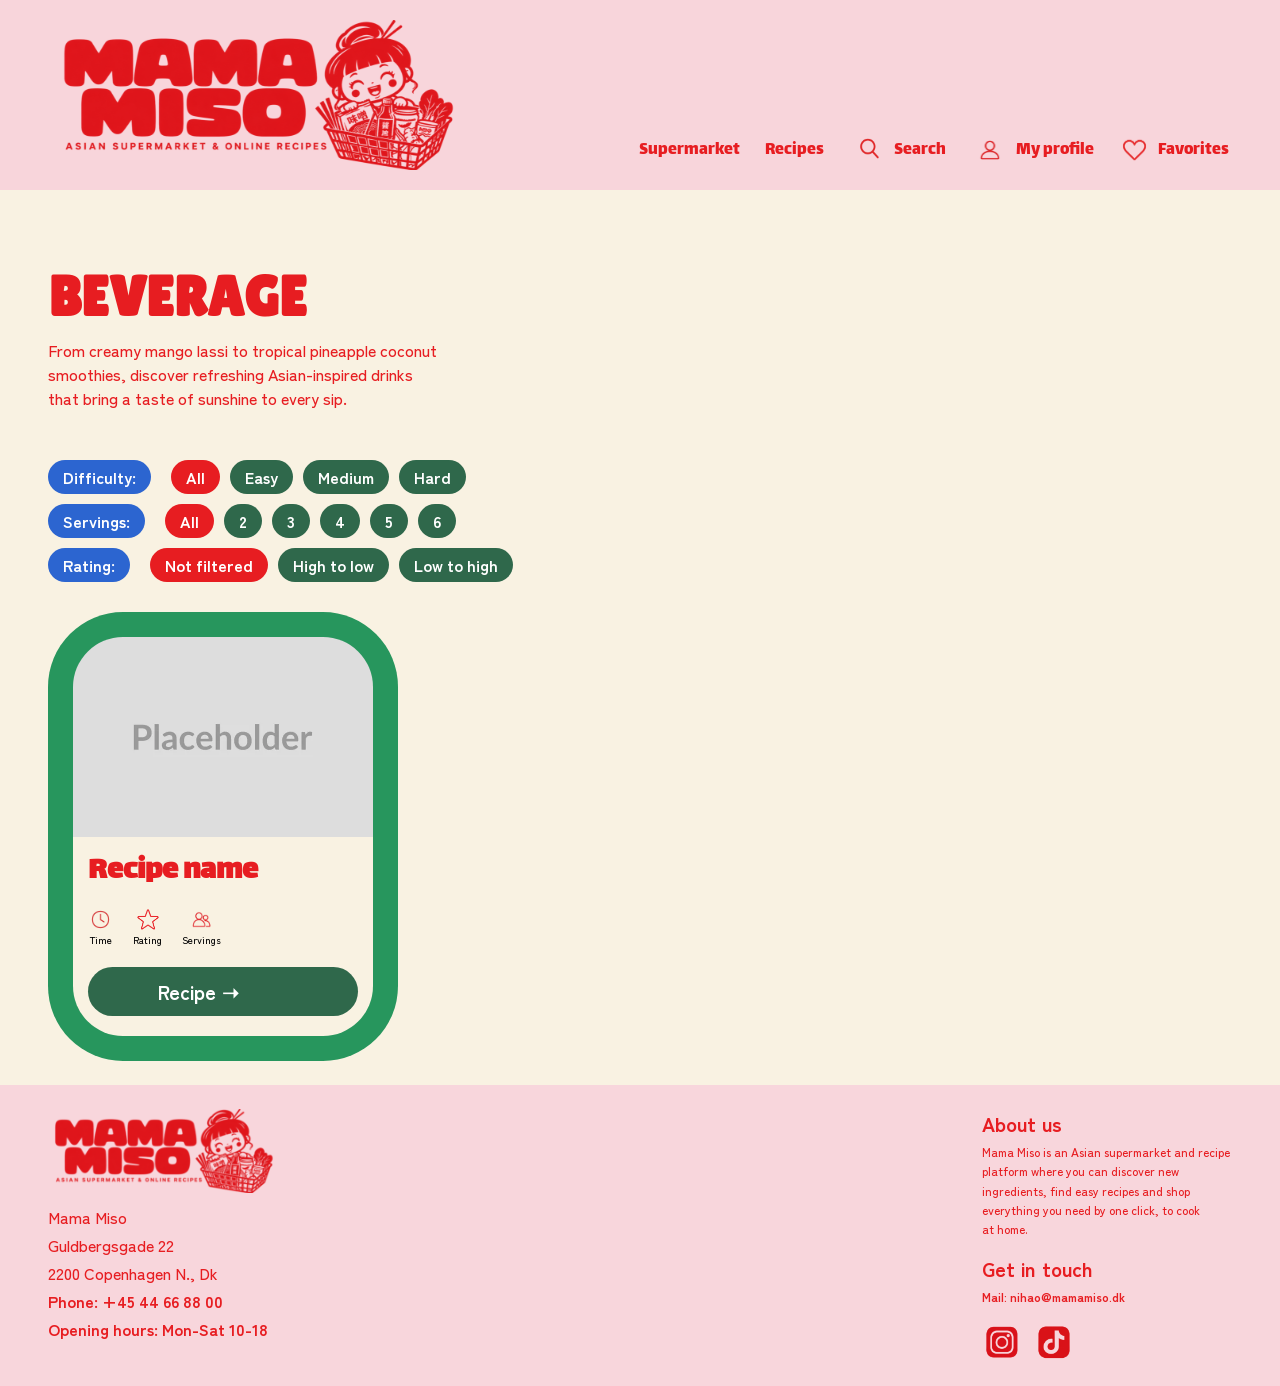
<file: beverage.html>
<!doctype html>
<html lang="en">
  <head>
    <meta charset="UTF-8" />
    <meta name="viewport" content="width=device-width, initial-scale=1.0" />

    <meta name="robots" content="noindex" />

    <link rel="stylesheet" href="css/style.css" />
    <link rel="stylesheet" href="css/layout.css" />
    <link rel="stylesheet" href="css/listview.css" />

    <script src="js/listview.js" defer></script>
    <script src="js/burgermenu.js" defer></script>

    <!-- FONTS -->
    <link rel="preconnect" href="https://fonts.googleapis.com" />
    <link rel="preconnect" href="https://fonts.gstatic.com" crossorigin />
    <link
      href="https://fonts.googleapis.com/css2?family=Lalezar&family=Lilita+One&family=Zen+Kaku+Gothic+New:wght@300;400;500;700;900&display=swap"
      rel="stylesheet"
    />

    <title>Beverage</title>
  </head>

  <body>
    <header class="site_header">
      <div class="logo">
        <a href="index.html">
          <img src="imgs/mamamiso-logo-1.svg" alt="mamamisologo" />
        </a>
      </div>
      <nav class="main_nav">
        <div class="menu">
          <div class="link-img-container supermarketikon">
            <img src="imgs/supermarketikon.svg" alt="kundkorgikon" />
            <a href="supermarket.html">Supermarket</a>
          </div>
          <div class="link-img-container recipesikon">
            <img src="imgs/recipesikon.svg" alt="recipesikon" />
            <a href="categorylist.html">Recipes</a>
          </div>

          <div class="link-img-container searchikon">
            <img src="imgs/searchikon.svg" alt="" />
            <a href="index.html" aria-label="Search">Search</a>
          </div>

          <div class="link-img-container brugereikon">
            <img src="imgs/minprofilikon.svg" alt="" />
            <a href="index.html" aria-label="My profile">My profile</a>
          </div>

          <div class="link-img-container favoritesikon">
            <img src="imgs/myfavoritesikon.svg" alt="" />
            <a href="index.html" aria-label="Favorites">Favorites</a>
          </div>
        </div>
      </nav>

      <button class="burger" aria-label="Open menu" aria-expanded="false">
        <span class="line"></span>
        <span class="line"></span>
        <span class="line"></span>
      </button>
    </header>

    <main class="main_content">
      <div class="list_intro">
        <h1>BEVERAGE</h1>
        <p>
          From creamy mango lassi to tropical pineapple coconut smoothies,
          discover refreshing Asian-inspired drinks that bring a taste of
          sunshine to every sip.
        </p>
      </div>

      <div class="filter_container">
        <div class="filter_difficulty">
          <div class="btn">Difficulty:</div>
          <button class="btn selected" data-difficulty="All">All</button>
          <button class="btn" data-difficulty="Easy">Easy</button>
          <button class="btn" data-difficulty="Medium">Medium</button>
          <button class="btn" data-difficulty="Hard">Hard</button>
        </div>
        <div class="filter_servings">
          <div class="btn">Servings:</div>
          <button class="btn selected" data-servings="All">All</button>
          <button class="btn" data-servings="2">2</button>
          <button class="btn" data-servings="3">3</button>
          <button class="btn" data-servings="4">4</button>
          <button class="btn" data-servings="5">5</button>
          <button class="btn" data-servings="6">6</button>
        </div>
        <div class="filter_rating">
          <div class="btn">Rating:</div>
          <button class="btn selected">Not filtered</button>
          <button class="btn htol">High to low</button>
          <button class="btn ltoh">Low to high</button>
        </div>
      </div>

      <div
        class="recipe_list_container beverage_list_container"
        data-meal-type="beverage"
      >
        <article class="list_card">
          <div class="card_img">
            <img src="/imgs/placeholder.webp" alt="placeholder" />
          </div>
          <div class="card_info">
            <h2 class="recipe_name">Recipe name</h2>
            <div class="recipe_details">
              <div class="info">
                <img src="/imgs/time.svg" alt="recipe duration" />
                <p>Time</p>
              </div>
              <div class="info">
                <img src="/imgs/rating.svg" alt="recipe rating" />
                <p>Rating</p>
              </div>
              <div class="info">
                <img src="/imgs/servings.svg" alt="number of servings" />
                <p>Servings</p>
              </div>
            </div>
            <div>
              <a class="btn" href="detailview.html">Recipe ➝</a>
            </div>
          </div>
        </article>
      </div>
    </main>

    <footer class="footer_content">
      <div class="footer_left_side">
        <div>
          <img src="imgs/mamamiso-logo-1.svg" alt="mamamisologo" />
        </div>

        <div class="footer_contact">
          <p>Mama Miso</p>
          <p>Guldbergsgade 22</p>
          <p>2200 Copenhagen N., Dk</p>
          <p><strong>Phone: +45 44 66 88 00</strong></p>
          <p><strong>Opening hours: Mon-Sat 10-18</strong></p>
        </div>
      </div>

      <div class="footer_right_side">
        <div class="about_us">
          <h3>About us</h3>
          <p>
            Mama Miso is an Asian supermarket and recipe platform where you can
            discover new ingredients, find easy recipes and shop everything you
            need by one click, to cook at home.
          </p>
        </div>

        <div class="get_in_touch">
          <h3>Get in touch</h3>
          <p><strong>Mail: nihao@mamamiso.dk</strong></p>
          <a href="insta_ikon">
            <img src="imgs/instaikon.webp" alt="insta_ikon"
          /></a>
          <a href="tiktok_ikon">
            <img src="imgs/tiktokikon.webp" alt="tiktok_ikon"
          /></a>
        </div>
      </div>
    </footer>
  </body>
</html>
</file>
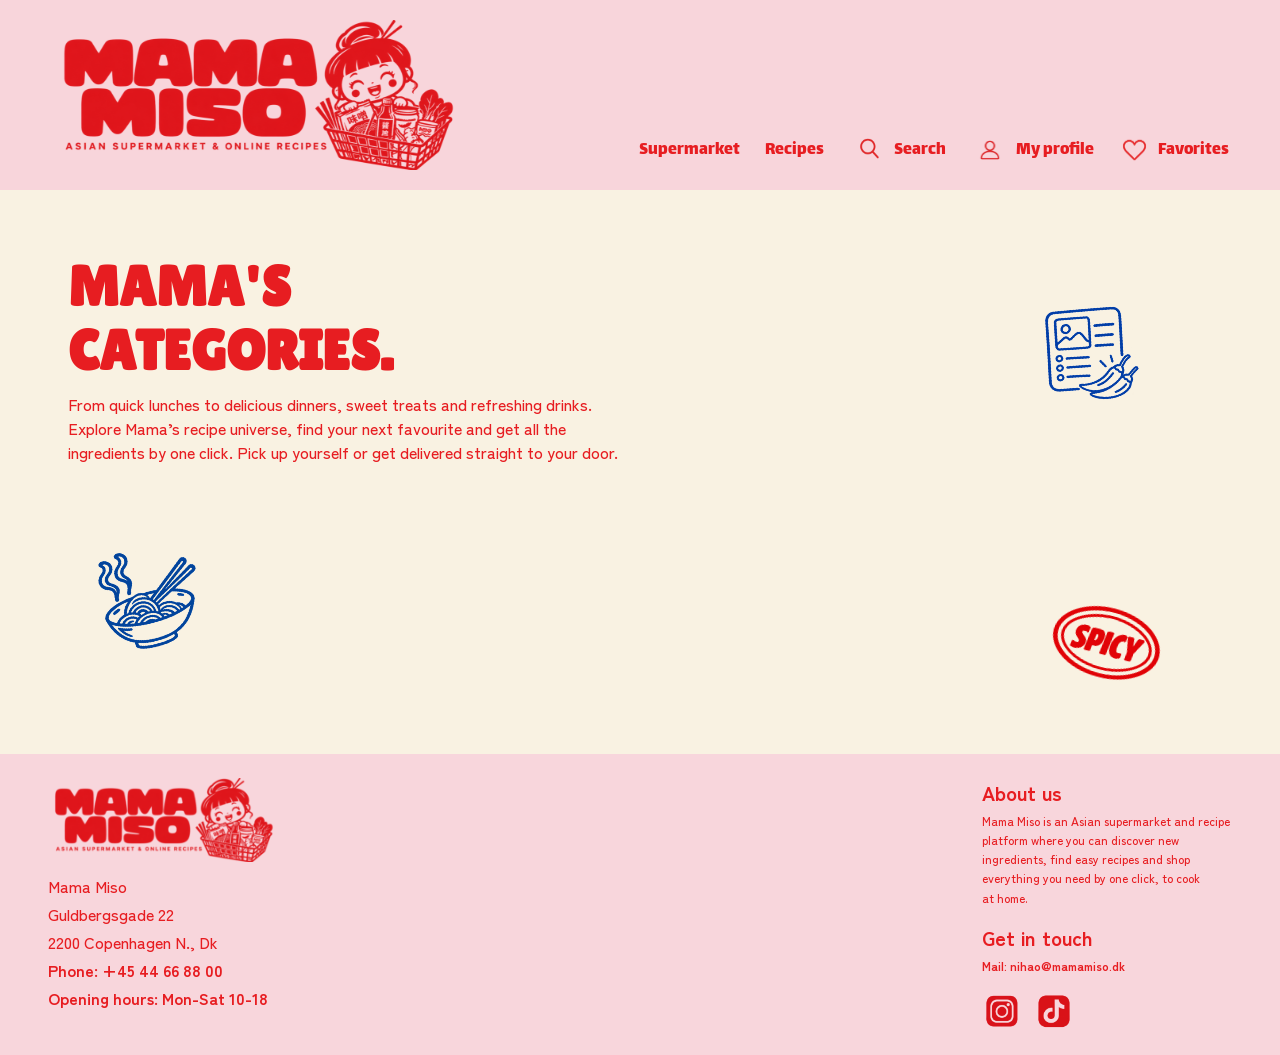
<file: categorylist.html>
<!doctype html>

<html lang="en">
  <head>
    <meta charset="UTF-8" />
    <meta name="viewport" content="width=device-width, initial-scale=1.0" />

    <meta name="robots" content="noindex" />

    <link rel="stylesheet" href="css/style.css" />
    <link rel="stylesheet" href="css/layout.css" />
    <link rel="stylesheet" href="css/categorylist.css" />

    <script src="js/categorylist.js" defer></script>

    <!-- FONTS -->
    <link rel="preconnect" href="https://fonts.googleapis.com" />
    <link rel="preconnect" href="https://fonts.gstatic.com" crossorigin />
    <link
      href="https://fonts.googleapis.com/css2?family=Lalezar&family=Lilita+One&family=Zen+Kaku+Gothic+New:wght@300;400;500;700;900&display=swap"
      rel="stylesheet"
    />

    <title>Categories</title>
  </head>

  <body>
    <header class="site_header">
      <div class="logo">
        <a href="index.html">
          <img src="imgs/mamamiso-logo-1.svg" alt="mamamisologo" />
        </a>
      </div>
      <nav class="main_nav">
        <div class="menu">
          <div class="link-img-container supermarketikon">
            <img src="imgs/supermarketikon.svg" alt="kundkorgikon" />
            <a href="supermarket.html">Supermarket</a>
          </div>
          <div class="link-img-container recipesikon">
            <img src="imgs/recipesikon.svg" alt="recipesikon" />
            <a href="categorylist.html">Recipes</a>
          </div>

          <div class="link-img-container searchikon">
            <img src="imgs/searchikon.svg" alt="" />
            <a href="index.html" aria-label="Search">Search</a>
          </div>

          <div class="link-img-container brugereikon">
            <img src="imgs/minprofilikon.svg" alt="" />
            <a href="index.html" aria-label="My profile">My profile</a>
          </div>

          <div class="link-img-container favoritesikon">
            <img src="imgs/myfavoritesikon.svg" alt="" />
            <a href="index.html" aria-label="Favorites">Favorites</a>
          </div>
        </div>
      </nav>

      <button class="burger" aria-label="Open menu" aria-expanded="false">
        <span class="line"></span>
        <span class="line"></span>
        <span class="line"></span>
      </button>
    </header>

    <main class="intro_categorylist">
      <div class="intro_cat">
        <div class="intro_cat_text">
          <h1>MAMA'S CATEGORIES.</h1>

          <p>
            From quick lunches to delicious dinners, sweet treats and refreshing
            drinks. Explore Mama’s recipe universe, find your next favourite and
            get all the ingredients by one click. Pick up yourself or get
            delivered straight to your door.
          </p>
        </div>

        <img class="ikon_recipe" src="imgs/ikon_recipe.png" alt="" />
      </div>

      <section class="grid_categories">
        <!-- <div class="lunch_cat">
        <a href="lunch.html" class="lunch_card_link">
          <img src="imgs/caterories_menu_img.webp" alt="img af asiatisk mad" />
          <span class="lunch_card_cta">LUNCH</span>
        </a>
      </div>

      <div class="dinner_cat">
        <a href="dinner.html" class="dinner_card_link">
          <img src="imgs/caterories_menu_img.webp" alt="img af asiatisk mad" />
          <span class="dinner_card_cta">DINNER</span>
        </a>
      </div>


      <div class="dessert_cat">
        <a href="dessert.html" class="dessert_card_link">
          <img src="imgs/caterories_menu_img.webp" alt="img af asiatisk mad" />
          <span class="dessert_card_cta">DESSERT</span>
        </a>
      </div>


      <div class="beverage_cat">
        <a href="beverage.html" class="beverage_card_link">
          <img src="imgs/caterories_menu_img.webp" alt="img af asiatisk mad" />
          <span class="beverage_card_cta">BEVERAGE</span>
        </a>
      </div> -->
      </section>

      <img
        class="grafisk_ikon_cat_1"
        src="imgs/ikon_nudel_bowl.png"
        alt="grafisk element af en nudel bowl"
      />

      <img
        class="grafisk_ikon_cat_2"
        src="imgs/ikon_spicy.png"
        alt="grafisk element af et spicy sign"
      />
    </main>

    <footer class="footer_content">
      <div class="footer_left_side">
        <div>
          <img src="imgs/mamamiso-logo-1.svg" alt="mamamisologo" />
        </div>

        <div class="footer_contact">
          <p>Mama Miso</p>
          <p>Guldbergsgade 22</p>
          <p>2200 Copenhagen N., Dk</p>
          <p><strong>Phone: +45 44 66 88 00</strong></p>
          <p><strong>Opening hours: Mon-Sat 10-18</strong></p>
        </div>
      </div>

      <div class="footer_right_side">
        <div class="about_us">
          <h3>About us</h3>
          <p>
            Mama Miso is an Asian supermarket and recipe platform where you can
            discover new ingredients, find easy recipes and shop everything you
            need by one click, to cook at home.
          </p>
        </div>

        <div class="get_in_touch">
          <h3>Get in touch</h3>
          <p><strong>Mail: nihao@mamamiso.dk</strong></p>
          <a href="insta_ikon">
            <img src="imgs/instaikon.webp" alt="insta_ikon"
          /></a>
          <a href="tiktok_ikon">
            <img src="imgs/tiktokikon.webp" alt="tiktok_ikon"
          /></a>
        </div>
      </div>
    </footer>
  </body>
</html>
</file>
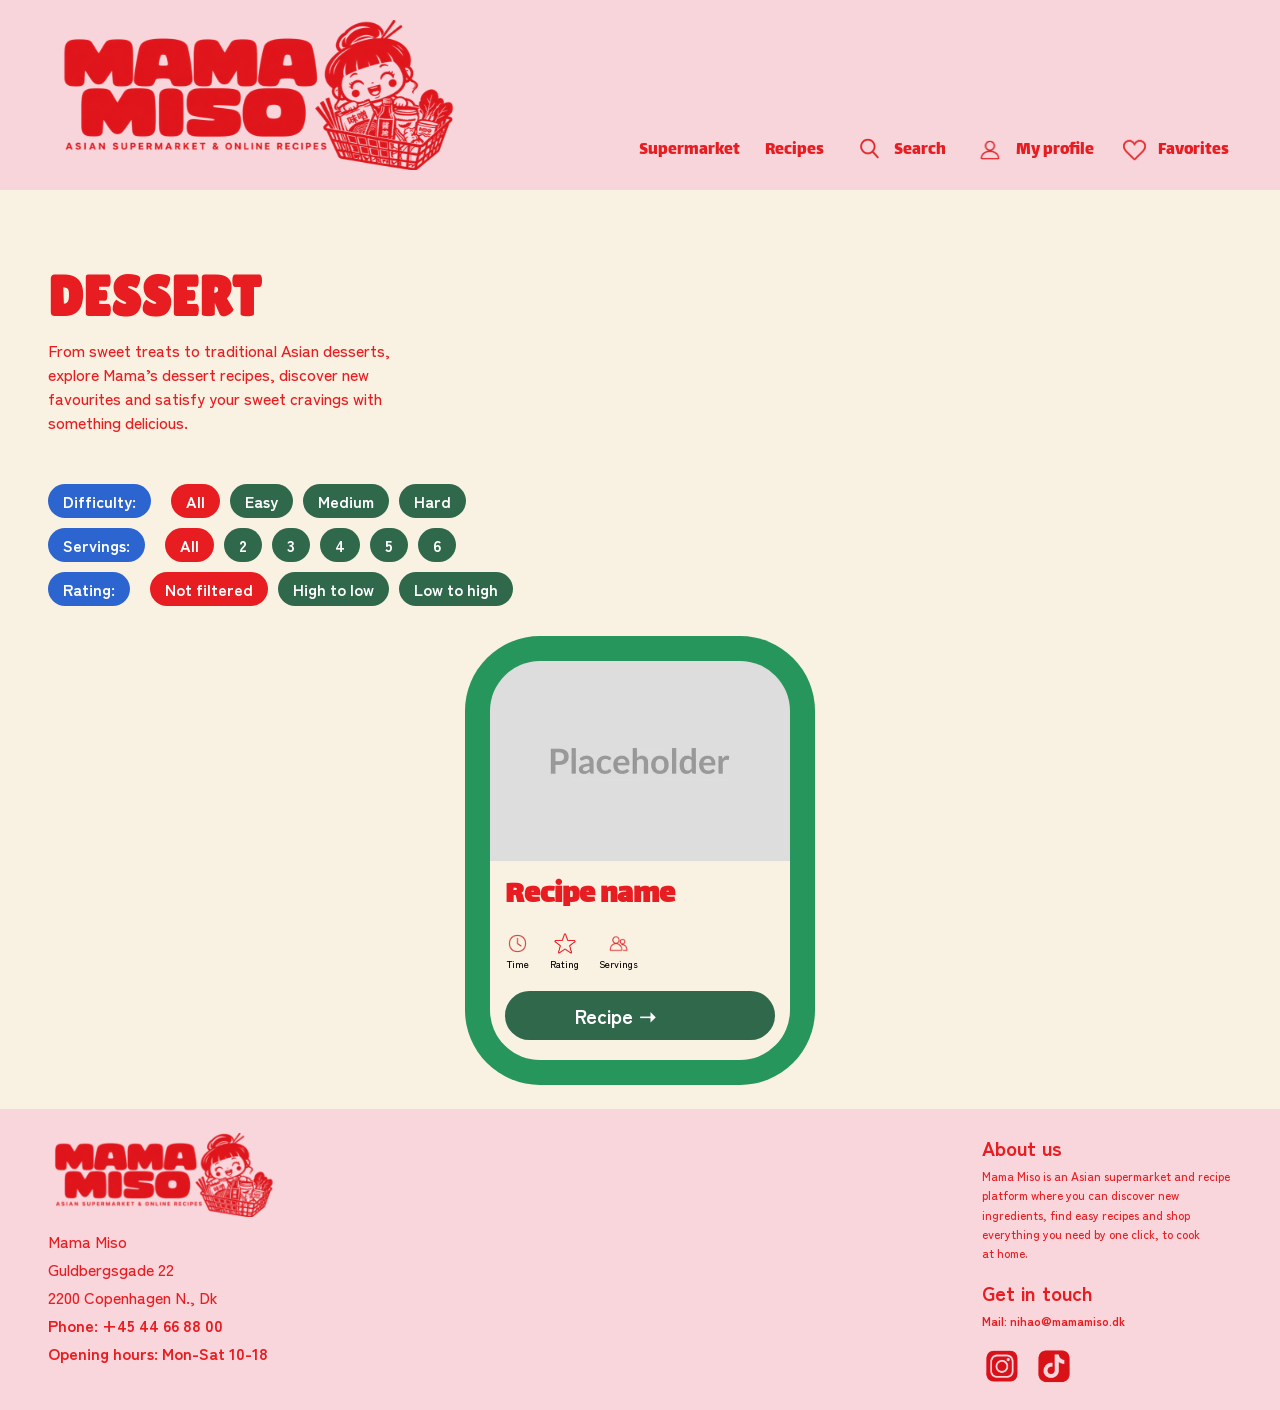
<file: dessert.html>
<!doctype html>
<html lang="en">
  <head>
    <meta charset="UTF-8" />
    <meta name="viewport" content="width=device-width, initial-scale=1.0" />

    <meta name="robots" content="noindex" />

    <link rel="stylesheet" href="css/style.css" />
    <link rel="stylesheet" href="css/layout.css" />
    <link rel="stylesheet" href="css/listview.css" />

    <script src="js/listview.js" defer></script>
    <script src="js/burgermenu.js" defer></script>

    <!-- FONTS -->
    <link rel="preconnect" href="https://fonts.googleapis.com" />
    <link rel="preconnect" href="https://fonts.gstatic.com" crossorigin />
    <link
      href="https://fonts.googleapis.com/css2?family=Lalezar&family=Lilita+One&family=Zen+Kaku+Gothic+New:wght@300;400;500;700;900&display=swap"
      rel="stylesheet"
    />

    <title>Dessert</title>
  </head>

  <body>
    <header class="site_header">
      <div class="logo">
        <a href="index.html">
          <img src="imgs/mamamiso-logo-1.svg" alt="mamamisologo" />
        </a>
      </div>
      <nav class="main_nav">
        <div class="menu">
          <div class="link-img-container supermarketikon">
            <img src="imgs/supermarketikon.svg" alt="kundkorgikon" />
            <a href="supermarket.html">Supermarket</a>
          </div>
          <div class="link-img-container recipesikon">
            <img src="imgs/recipesikon.svg" alt="recipesikon" />
            <a href="categorylist.html">Recipes</a>
          </div>

          <div class="link-img-container searchikon">
            <img src="imgs/searchikon.svg" alt="" />
            <a href="index.html" aria-label="Search">Search</a>
          </div>

          <div class="link-img-container brugereikon">
            <img src="imgs/minprofilikon.svg" alt="" />
            <a href="index.html" aria-label="My profile">My profile</a>
          </div>

          <div class="link-img-container favoritesikon">
            <img src="imgs/myfavoritesikon.svg" alt="" />
            <a href="index.html" aria-label="Favorites">Favorites</a>
          </div>
        </div>
      </nav>

      <button class="burger" aria-label="Open menu" aria-expanded="false">
        <span class="line"></span>
        <span class="line"></span>
        <span class="line"></span>
      </button>
    </header>

    <main class="main_content">
      <div class="list_intro">
        <h1>DESSERT</h1>
        <p>
          From sweet treats to traditional Asian desserts, explore Mama’s
          dessert recipes, discover new favourites and satisfy your sweet
          cravings with something delicious.
        </p>
      </div>

      <div class="filter_container">
        <div class="filter_difficulty">
          <div class="btn">Difficulty:</div>
          <button class="btn selected" data-difficulty="All">All</button>
          <button class="btn" data-difficulty="Easy">Easy</button>
          <button class="btn" data-difficulty="Medium">Medium</button>
          <button class="btn" data-difficulty="Hard">Hard</button>
        </div>
        <div class="filter_servings">
          <div class="btn">Servings:</div>
          <button class="btn selected" data-servings="All">All</button>
          <button class="btn" data-servings="2">2</button>
          <button class="btn" data-servings="3">3</button>
          <button class="btn" data-servings="4">4</button>
          <button class="btn" data-servings="5">5</button>
          <button class="btn" data-servings="6">6</button>
        </div>
        <div class="filter_rating">
          <div class="btn">Rating:</div>
          <button class="btn selected">Not filtered</button>
          <button class="btn htol">High to low</button>
          <button class="btn ltoh">Low to high</button>
        </div>
      </div>

      <div
        class="recipe_list_container dessert_list_container"
        data-meal-type="dessert"
      >
        <article class="list_card">
          <div class="card_img">
            <img src="/imgs/placeholder.webp" alt="placeholder" />
          </div>
          <div class="card_info">
            <h2 class="recipe_name">Recipe name</h2>
            <div class="recipe_details">
              <div class="info">
                <img src="/imgs/time.svg" alt="recipe duration" />
                <p>Time</p>
              </div>
              <div class="info">
                <img src="/imgs/rating.svg" alt="recipe rating" />
                <p>Rating</p>
              </div>
              <div class="info">
                <img src="/imgs/servings.svg" alt="number of servings" />
                <p>Servings</p>
              </div>
            </div>
            <div>
              <a class="btn" href="detailview.html">Recipe ➝</a>
            </div>
          </div>
        </article>
      </div>
    </main>

    <footer class="footer_content">
      <div class="footer_left_side">
        <div>
          <img src="imgs/mamamiso-logo-1.svg" alt="mamamisologo" />
        </div>

        <div class="footer_contact">
          <p>Mama Miso</p>
          <p>Guldbergsgade 22</p>
          <p>2200 Copenhagen N., Dk</p>
          <p><strong>Phone: +45 44 66 88 00</strong></p>
          <p><strong>Opening hours: Mon-Sat 10-18</strong></p>
        </div>
      </div>

      <div class="footer_right_side">
        <div class="about_us">
          <h3>About us</h3>
          <p>
            Mama Miso is an Asian supermarket and recipe platform where you can
            discover new ingredients, find easy recipes and shop everything you
            need by one click, to cook at home.
          </p>
        </div>

        <div class="get_in_touch">
          <h3>Get in touch</h3>
          <p><strong>Mail: nihao@mamamiso.dk</strong></p>
          <a href="insta_ikon">
            <img src="imgs/instaikon.webp" alt="insta_ikon"
          /></a>
          <a href="tiktok_ikon">
            <img src="imgs/tiktokikon.webp" alt="tiktok_ikon"
          /></a>
        </div>
      </div>
    </footer>
  </body>
</html>
</file>
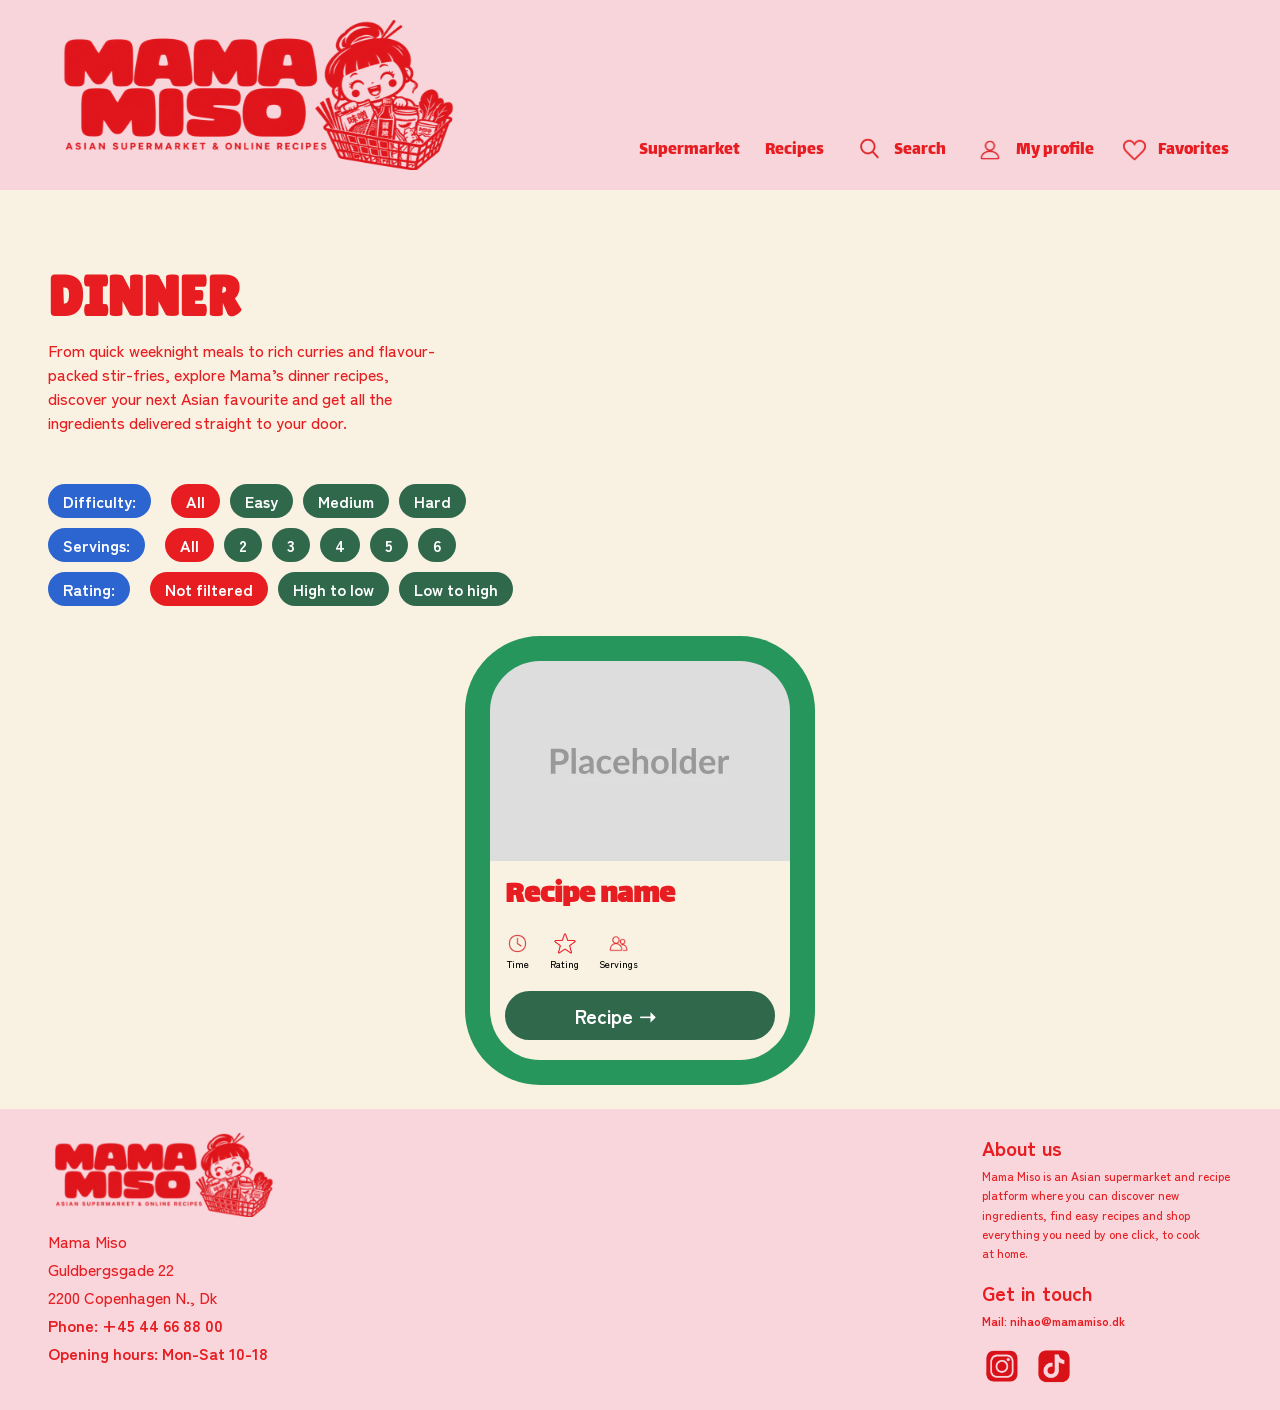
<file: dinner.html>
<!doctype html>
<html lang="en">
  <head>
    <meta charset="UTF-8" />
    <meta name="viewport" content="width=device-width, initial-scale=1.0" />

    <meta name="robots" content="noindex" />

    <link rel="stylesheet" href="css/style.css" />
    <link rel="stylesheet" href="css/layout.css" />
    <link rel="stylesheet" href="css/listview.css" />

    <script src="js/listview.js" defer></script>
    <script src="js/burgermenu.js" defer></script>

    <!-- FONTS -->
    <link rel="preconnect" href="https://fonts.googleapis.com" />
    <link rel="preconnect" href="https://fonts.gstatic.com" crossorigin />
    <link
      href="https://fonts.googleapis.com/css2?family=Lalezar&family=Lilita+One&family=Zen+Kaku+Gothic+New:wght@300;400;500;700;900&display=swap"
      rel="stylesheet"
    />

    <title>Dinner</title>
  </head>

  <body>
    <header class="site_header">
      <div class="logo">
        <a href="index.html">
          <img src="imgs/mamamiso-logo-1.svg" alt="mamamisologo" />
        </a>
      </div>
      <nav class="main_nav">
        <div class="menu">
          <div class="link-img-container supermarketikon">
            <img src="imgs/supermarketikon.svg" alt="kundkorgikon" />
            <a href="supermarket.html">Supermarket</a>
          </div>
          <div class="link-img-container recipesikon">
            <img src="imgs/recipesikon.svg" alt="recipesikon" />
            <a href="categorylist.html">Recipes</a>
          </div>

          <div class="link-img-container searchikon">
            <img src="imgs/searchikon.svg" alt="" />
            <a href="index.html" aria-label="Search">Search</a>
          </div>

          <div class="link-img-container brugereikon">
            <img src="imgs/minprofilikon.svg" alt="" />
            <a href="index.html" aria-label="My profile">My profile</a>
          </div>

          <div class="link-img-container favoritesikon">
            <img src="imgs/myfavoritesikon.svg" alt="" />
            <a href="index.html" aria-label="Favorites">Favorites</a>
          </div>
        </div>
      </nav>

      <button class="burger" aria-label="Open menu" aria-expanded="false">
        <span class="line"></span>
        <span class="line"></span>
        <span class="line"></span>
      </button>
    </header>

    <main class="main_content">
      <div class="list_intro">
        <h1>DINNER</h1>
        <p>
          From quick weeknight meals to rich curries and flavour-packed
          stir-fries, explore Mama’s dinner recipes, discover your next Asian
          favourite and get all the ingredients delivered straight to your door.
        </p>
      </div>

      <div class="filter_container">
        <div class="filter_difficulty">
          <div class="btn">Difficulty:</div>
          <button class="btn selected" data-difficulty="All">All</button>
          <button class="btn" data-difficulty="Easy">Easy</button>
          <button class="btn" data-difficulty="Medium">Medium</button>
          <button class="btn" data-difficulty="Hard">Hard</button>
        </div>
        <div class="filter_servings">
          <div class="btn">Servings:</div>
          <button class="btn selected" data-servings="All">All</button>
          <button class="btn" data-servings="2">2</button>
          <button class="btn" data-servings="3">3</button>
          <button class="btn" data-servings="4">4</button>
          <button class="btn" data-servings="5">5</button>
          <button class="btn" data-servings="6">6</button>
        </div>
        <div class="filter_rating">
          <div class="btn">Rating:</div>
          <button class="btn selected">Not filtered</button>
          <button class="btn htol">High to low</button>
          <button class="btn ltoh">Low to high</button>
        </div>
      </div>

      <div
        class="recipe_list_container dinner_list_container"
        data-meal-type="dinner"
      >
        <article class="list_card">
          <div class="card_img">
            <img src="/imgs/placeholder.webp" alt="placeholder" />
          </div>
          <div class="card_info">
            <h2 class="recipe_name">Recipe name</h2>
            <div class="recipe_details">
              <div class="info">
                <img src="/imgs/time.svg" alt="recipe duration" />
                <p>Time</p>
              </div>
              <div class="info">
                <img src="/imgs/rating.svg" alt="recipe rating" />
                <p>Rating</p>
              </div>
              <div class="info">
                <img src="/imgs/servings.svg" alt="number of servings" />
                <p>Servings</p>
              </div>
            </div>
            <div>
              <a class="btn" href="detailview.html">Recipe ➝</a>
            </div>
          </div>
        </article>
      </div>
    </main>

    <footer class="footer_content">
      <div class="footer_left_side">
        <div>
          <img src="imgs/mamamiso-logo-1.svg" alt="mamamisologo" />
        </div>

        <div class="footer_contact">
          <p>Mama Miso</p>
          <p>Guldbergsgade 22</p>
          <p>2200 Copenhagen N., Dk</p>
          <p><strong>Phone: +45 44 66 88 00</strong></p>
          <p><strong>Opening hours: Mon-Sat 10-18</strong></p>
        </div>
      </div>

      <div class="footer_right_side">
        <div class="about_us">
          <h3>About us</h3>
          <p>
            Mama Miso is an Asian supermarket and recipe platform where you can
            discover new ingredients, find easy recipes and shop everything you
            need by one click, to cook at home.
          </p>
        </div>

        <div class="get_in_touch">
          <h3>Get in touch</h3>
          <p><strong>Mail: nihao@mamamiso.dk</strong></p>
          <a href="insta_ikon">
            <img src="imgs/instaikon.webp" alt="insta_ikon"
          /></a>
          <a href="tiktok_ikon">
            <img src="imgs/tiktokikon.webp" alt="tiktok_ikon"
          /></a>
        </div>
      </div>
    </footer>
  </body>
</html>
</file>
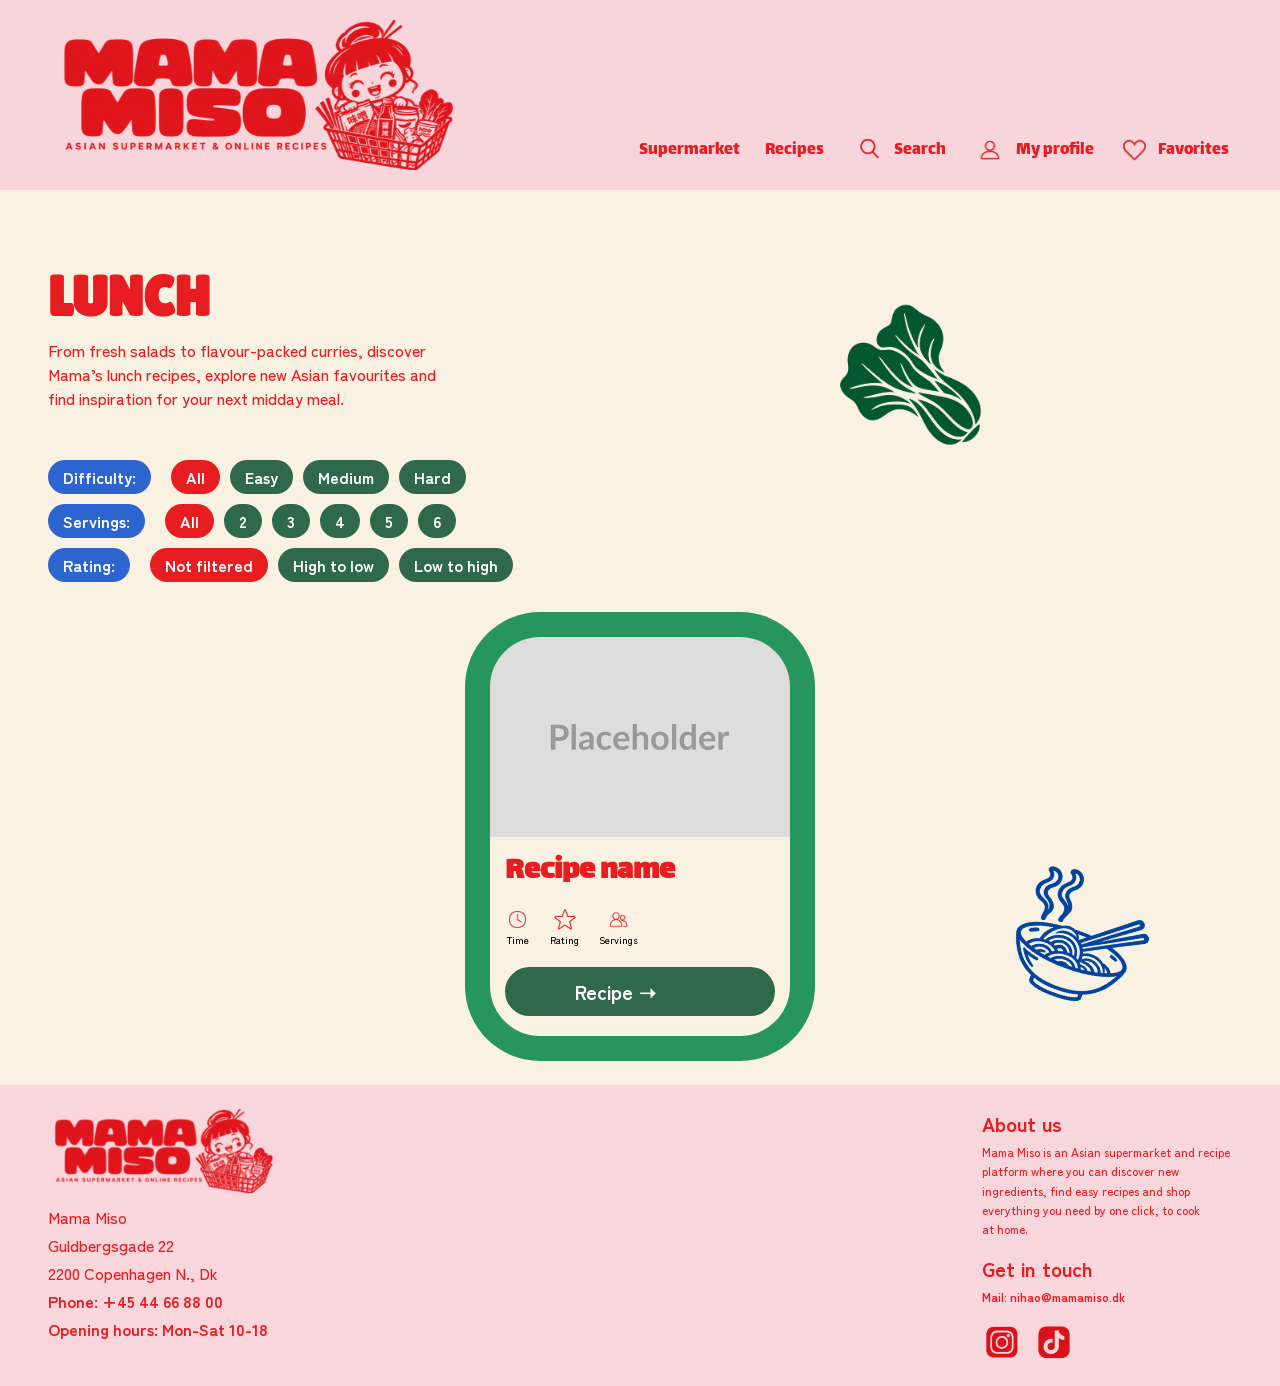
<file: lunch.html>
<!doctype html>
<html lang="en">
  <head>
    <meta charset="UTF-8" />
    <meta name="viewport" content="width=device-width, initial-scale=1.0" />

    <meta name="robots" content="noindex" />

    <link rel="stylesheet" href="css/style.css" />
    <link rel="stylesheet" href="css/layout.css" />
    <link rel="stylesheet" href="css/listview.css" />

    <script src="js/listview.js" defer></script>
    <script src="js/burgermenu.js" defer></script>

    <!-- FONTS -->
    <link rel="preconnect" href="https://fonts.googleapis.com" />
    <link rel="preconnect" href="https://fonts.gstatic.com" crossorigin />
    <link
      href="https://fonts.googleapis.com/css2?family=Lalezar&family=Lilita+One&family=Zen+Kaku+Gothic+New:wght@300;400;500;700;900&display=swap"
      rel="stylesheet"
    />

    <title>Lunch</title>
  </head>

  <body>
    <header class="site_header">
      <div class="logo">
        <a href="index.html">
          <img src="imgs/mamamiso-logo-1.svg" alt="mamamisologo" />
        </a>
      </div>
      <nav class="main_nav">
        <div class="menu">
          <div class="link-img-container supermarketikon">
            <img src="imgs/supermarketikon.svg" alt="kundkorgikon" />
            <a href="supermarket.html">Supermarket</a>
          </div>
          <div class="link-img-container recipesikon">
            <img src="imgs/recipesikon.svg" alt="recipesikon" />
            <a href="categorylist.html">Recipes</a>
          </div>

          <div class="link-img-container searchikon">
            <img src="imgs/searchikon.svg" alt="" />
            <a href="index.html" aria-label="Search">Search</a>
          </div>

          <div class="link-img-container brugereikon">
            <img src="imgs/minprofilikon.svg" alt="" />
            <a href="index.html" aria-label="My profile">My profile</a>
          </div>

          <div class="link-img-container favoritesikon">
            <img src="imgs/myfavoritesikon.svg" alt="" />
            <a href="index.html" aria-label="Favorites">Favorites</a>
          </div>
        </div>
      </nav>

      <button class="burger" aria-label="Open menu" aria-expanded="false">
        <span class="line"></span>
        <span class="line"></span>
        <span class="line"></span>
      </button>
    </header>

    <main class="main_content">
      <div class="list_intro">
        <h1>LUNCH</h1>
        <p>
          From fresh salads to flavour-packed curries, discover Mama’s lunch
          recipes, explore new Asian favourites and find inspiration for your
          next midday meal.
        </p>
      </div>

      <img class="decoration cabbage" src="/imgs/ikon_pakchoi.png" alt="" />

      <div class="filter_container">
        <div class="filter_difficulty">
          <div class="btn">Difficulty:</div>
          <button class="btn selected" data-difficulty="All">All</button>
          <button class="btn" data-difficulty="Easy">Easy</button>
          <button class="btn" data-difficulty="Medium">Medium</button>
          <button class="btn" data-difficulty="Hard">Hard</button>
        </div>
        <div class="filter_servings">
          <div class="btn">Servings:</div>
          <button class="btn selected" data-servings="All">All</button>
          <button class="btn" data-servings="2">2</button>
          <button class="btn" data-servings="3">3</button>
          <button class="btn" data-servings="4">4</button>
          <button class="btn" data-servings="5">5</button>
          <button class="btn" data-servings="6">6</button>
        </div>
        <div class="filter_rating">
          <div class="btn">Rating:</div>
          <button class="btn selected">Not filtered</button>
          <button class="btn htol">High to low</button>
          <button class="btn ltoh">Low to high</button>
        </div>
      </div>

      <div
        class="recipe_list_container lunch_list_container"
        data-meal-type="lunch"
      >
        <article class="list_card">
          <div class="card_img">
            <img src="/imgs/placeholder.webp" alt="placeholder" />
          </div>
          <div class="card_info">
            <h2 class="recipe_name">Recipe name</h2>
            <div class="recipe_details">
              <div class="info">
                <img src="/imgs/time.svg" alt="recipe duration" />
                <p>Time</p>
              </div>
              <div class="info">
                <img src="/imgs/rating.svg" alt="recipe rating" />
                <p>Rating</p>
              </div>
              <div class="info">
                <img src="/imgs/servings.svg" alt="number of servings" />
                <p>Servings</p>
              </div>
            </div>
            <div>
              <a class="btn" href="detailview.html">Recipe ➝</a>
            </div>
          </div>
        </article>
      </div>

      <img class="decoration noodles" src="/imgs/ikon_nudel_bowl.png" alt="" />
    </main>

    <footer class="footer_content">
      <div class="footer_left_side">
        <div>
          <img src="imgs/mamamiso-logo-1.svg" alt="mamamisologo" />
        </div>

        <div class="footer_contact">
          <p>Mama Miso</p>
          <p>Guldbergsgade 22</p>
          <p>2200 Copenhagen N., Dk</p>
          <p><strong>Phone: +45 44 66 88 00</strong></p>
          <p><strong>Opening hours: Mon-Sat 10-18</strong></p>
        </div>
      </div>

      <div class="footer_right_side">
        <div class="about_us">
          <h3>About us</h3>
          <p>
            Mama Miso is an Asian supermarket and recipe platform where you can
            discover new ingredients, find easy recipes and shop everything you
            need by one click, to cook at home.
          </p>
        </div>

        <div class="get_in_touch">
          <h3>Get in touch</h3>
          <p><strong>Mail: nihao@mamamiso.dk</strong></p>
          <a href="insta_ikon">
            <img src="imgs/instaikon.webp" alt="insta_ikon"
          /></a>
          <a href="tiktok_ikon">
            <img src="imgs/tiktokikon.webp" alt="tiktok_ikon"
          /></a>
        </div>
      </div>
    </footer>
  </body>
</html>
</file>
<file: css/style.css>
/*************** CUSTOM PROPERTIES ***************/

:root {
  /* FONTS */
  --font-h1: "Lilita One", sans-serif;
  --font-h2: "Lalezar", sans-serif;
  --font-h3: "Zen Kaku Gothic New", sans-serif;
  --font-p: "Zen Kaku Gothic New", sans-serif;
  --font-cta: "Zen Kaku Gothic New", sans-serif;
  --font-btn: "Zen Kaku Gothic New", sans-serif;

  --font-h1-size: 3.5rem;
  --font-h1-size-small: 2.5rem;
  --font-h2-size: 2rem;
  --font-p-size: 1rem;

  --font-weight: 400;
  --font-p-weight: 500;

  --letter-spacing: 0%;

  /* FARVER */
  --color-blaa: #2c65d0;
  --color-roed: #e71d21;
  --color-pink: #f8d5db;
  --color-gul: #eefa30;
  --color-groen: #27965d;
  --color-moerkgroen: #2f684b;
  --color-beige: #f9f2e2;
  --color-sort: #161616;
  --color-hvid: #ffffff;

  --border-radius: 40px;
  --box-shadow: #27965d 0px 10px 20px;
}

/********************* RESET *********************/

* {
  margin: 0;
  padding: 0;
  box-sizing: border-box;
}

img {
  max-width: 100%;
}

/***************** FONTS *********************/

h1 {
  font-family: var(--font-h1);
  font-size: var(--font-h1-size);
  color: var(--color-roed);
  margin-bottom: 10px;
}

h2 {
  font-family: var(--font-h2);
  font-size: var(--font-h2-size);
  color: var(--color-roed);
  margin-bottom: 10px;
}

h3 {
  font-family: var(--font-h3);
}

p {
  font-family: var(--font-p);
  font-weight: var(--font-p-weight);
  line-height: 150%;
  text-wrap: pretty;
}

.btn {
  font-family: var(--font-btn);
  font-weight: 700;
  text-decoration: none;
}

/******************** HEADER *****************/

header {
  background-color: var(--color-pink);
  width: 100%;
  overflow: hidden;
}
.logo {
  width: 45%;
  margin: 25px;
}

.menu {
  display: none;
}

body {
  margin: 0;
}

/*************** HEADER DESKTOP ***************/

.site_header {
  background-color: var(--color-pink);
  width: 100%;
  min-height: 180px;
  padding: 20px 4%;

  display: flex;
  justify-content: space-between;
  align-items: center;
  gap: 30px;
}

/* LOGO */
.site_header .logo {
  width: 35%;
  max-width: 500px;
  flex-shrink: 0;
  margin: 0;
}

.site_header .logo img {
  display: block;
  width: 100%;
  height: auto;
}

/* NAVIGATION */
.site_header .main_nav {
  flex: 1;
  min-width: 0;
  align-self: flex-end;
  padding-bottom: 2px;
}

.site_header .menu {
  display: flex;
  justify-content: flex-end;
  align-items: center;
  gap: clamp(16px, 2vw, 30px);
}

.site_header .link-img-container {
  display: flex;
  align-items: center;
  gap: 8px;
}

/* MENU-TEKST */
.site_header .menu a {
  color: var(--color-roed);
  font-family: var(--font-h2);
  font-size: clamp(1rem, 1.4vw, 1.5rem);
  text-decoration: none;
  white-space: nowrap;
}

/* SKJUL SUPERMARKET- OG RECIPES-IKONER PÅ DESKTOP */
.site_header .supermarketikon img,
.site_header .recipesikon img {
  display: none;
}

/* SØGE-, PROFIL- OG FAVORITIKONER */
.site_header .searchikon img,
.site_header .brugereikon img,
.site_header .favoritesikon img {
  display: block;
  width: 36px;
  height: 36px;
  object-fit: contain;
}

.site_header .favoritesikon img {
  width: auto;
  height: 30px;
}

/* BURGER SKJULT PÅ DESKTOP */
.site_header .burger {
  display: none;
}
/*************** STYLING HEADER MOBILE ***************/
@media (max-width: 700px) {
  .site_header {
    position: relative;
    flex-direction: column;
    align-items: flex-start;
    min-height: auto;
    padding: 25px;
    gap: 0;
  }

  .site_header .logo {
    width: 65%;
    max-width: 350px;
  }

  .site_header .burger {
    display: block;
    position: absolute;
    top: 30px;
    right: 25px;
    width: 40px;
    background: transparent;
    border: none;
    cursor: pointer;
    z-index: 10;
  }

  .site_header .burger .line {
    display: block;
    width: 40px;
    height: 2px;
    background-color: var(--color-roed);
    margin-bottom: 9px;
  }

  .site_header .main_nav {
    width: 100%;
  }

  .site_header .menu {
    display: none;
  }

  .site_header .main_nav.active .menu {
    display: flex;
    flex-direction: column;
    align-items: flex-start;
    width: 100%;
    padding: 25px 0 0;
    gap: 20px;
  }

  .site_header .main_nav.active .menu img {
    width: 28px;
    height: 28px;
  }

  .site_header .main_nav.active .supermarketikon img,
  .site_header .main_nav.active .recipesikon img {
    display: block;
  }

  .site_header .main_nav.active .menu a {
    font-size: 1.1rem;
  }

  .site_header .burger.active .line:nth-child(1) {
    transform: rotate(45deg) translate(8px, 7px);
  }

  .site_header .burger.active .line:nth-child(2) {
    opacity: 0;
  }

  .site_header .burger.active .line:nth-child(3) {
    transform: rotate(-45deg) translate(8px, -7px);
  }
}

/****** STYLING AF MAIN ****/
.main_content {
  background-color: var(--color-beige);
  padding: 24px 48px;
}

/*** STYLING AF FOOTER ***/

/**STYLING AF FOOTER DESKTOP **/

/** GENERELT FOOTER CONTENT **/
.footer_content {
  background-color: #f8d6dc;
  color: var(--color-roed);

  width: 100%;
  box-sizing: border-box;
  margin: 0;
  padding: 24px 48px;

  display: flex;
  justify-content: space-between;
  align-items: flex-start;
  gap: 40px;
}

/***FOOTER LEFT SIDE**/
.footer_left_side {
  display: flex;
  flex-direction: column;
  gap: 12px;
}

.footer_left_side img {
  width: 230px;
  height: auto;
  display: block;
}

.footer_contact p {
  margin: 0 0 4px;
  font-size: 1rem;
  line-height: 1.5;
}

/*****FOOTER RIGHT SIDE******/
.footer_right_side {
  width: 250px;
  flex-shrink: 0;
}

.footer_right_side h3 {
  font-size: 1.25rem;
  margin: 0 0 4px;
  font-weight: 700;
}

.footer_right_side p {
  font-size: 0.75rem;
  line-height: 1.6;
  margin: 0 0 16px;
}
.footer_right_side a img {
  width: 40px;
  height: 40px;
  object-fit: contain;
  vertical-align: middle;
}

.footer_right_side a {
  display: inline-block;
  margin-right: 8px;
}

.footer_content {
  height: auto;
  min-height: 0;
  padding-bottom: 24px;
  margin-bottom: 0;
}
/****STYLING AF FOOTER MOBILE****/

@media (max-width: 700px) {
  .footer_content {
    flex-direction: column;
    padding: 24px;
    gap: 32px;
  }

  .footer_left_side img {
    width: 180px;
  }

  .footer_right_side {
    width: 100%;
  }
}

/*********** NYHEDSBRÆV POP-UP ***********/

.popup_overlay {
  position: fixed;
  inset: 0;
  background: rgb(0 0 0 / 60%);
  display: flex;
  display: none;
  justify-content: center;
  align-items: center;
  z-index: 1000;
}

.popup {
  position: relative;
  background: #f8f1df;
  padding: 100px 40px;
  border-radius: 40px;
  border: 10px solid var(--color-groen);
  max-width: 500px;
  margin-inline: 30px;
  text-align: center;
}

@media (min-width: 700px) {
  .popup {
    max-width: 600px;
  }
}

.popup_close {
  position: absolute;
  top: 10px;
  right: 15px;
  background: none;
  border: none;
  font-size: 40px;
  cursor: pointer;
}

.popup_close:hover {
  color: var(--color-roed);
}

/*********** FORM ***********/

input {
  color: black;
  background-color: var(--color-hvid);
  border: solid, 3px, var(--color-blaa);
  border-radius: 10px;
}

.form {
  margin-top: 50px;
}

.form_group label {
  font-family: var(--font-p);
  font-weight: var(--font-p-weight);
}

#email {
  width: 75%;
  height: 30px;
  padding: 5px;
}

.popup .submit {
  display: block;
  justify-self: center;
  font-size: 1.25rem;
  background-color: var(--color-moerkgroen);
  color: var(--color-hvid);
  padding: 10px 40px;
  border: none;
  border-radius: 50px;
  margin-top: 20px;
  cursor: pointer;
}

.popup .submit:hover {
  background-color: #e71d21;
}

.popup .submit:active {
  scale: 0.98;
}
</file>
<file: css/layout.css>
/********************* RESET *********************/

* {
  margin: 0;
  padding: 0;
  box-sizing: border-box;
}

img {
  max-width: 100%;
}

/********************* MAIN – FORSIDE DESKTOP *********************/

@media (min-width: 701px) {
  .grid_1_1_1 {
    display: grid;
    grid-template-columns: repeat(3, minmax(0, 1fr));
    gap: 24px;
    align-items: stretch;
  }

  .intro {
    background-color: var(--color-beige);
    padding: 24px;
  }
  .intro h1 {
    color: var(--color-roed);
    margin-top: 40px;
    margin-bottom: 0;
    line-height: 1;
    margin-left: 20px;
  }
  /* INTRO – DESKTOP */

  .intro_content {
    display: block;
    justify-content: space-between;
    align-items: center;
    gap: 40px;
  }

  .intro p {
    color: var(--color-roed);
    width: 60%;
    margin-top: 20px;
    margin-left: 20px;
  }

  .index_basket_green {
    width: 15%;
    display: block;
    margin-left: auto;
    margin-right: 8%;
    margin-top: -100px;
    margin-bottom: 3rem;
    transform: rotate(8deg);
  }

  .mamas_recipes,
  .mamas_ingredients,
  .mamas_supermarket {
    width: 100%;
    aspect-ratio: 1 / 1;
    min-width: 0;
    min-height: 0;
  }

  /*************** MAMA'S RECIPES – DESKTOP ***************/
  .mamas_recipes {
    background-color: var(--color-groen);
    width: 100%;
    aspect-ratio: 1 / 1;
    border-radius: 60px;
    padding: 24px;
    min-height: 0;
  }

  .recipe_card_link {
    display: block;
    position: relative;
    width: 100%;
    height: 100%;
    text-decoration: none;
  }

  .recipe_card_link img {
    display: block;
    width: 100%;
    height: 100%;
    aspect-ratio: 1 / 1;
    object-fit: cover;
    border-radius: 40px;
  }

  /* CTA-KNAP */
  .recipe_card_cta {
    position: absolute;
    top: 50%;
    left: 50%;
    transform: translate(-50%, -50%);

    display: block;
    width: 100%;
    padding: 16px 10px;

    background-color: var(--color-moerkgroen);
    color: var(--color-hvid);

    font-family: var(--font-h2);
    font-size: 1.7rem;
    text-align: center;
    text-transform: uppercase;

    border-radius: 50px;
    box-shadow: 0 8px 12px 4px #f9f2e2;
  }

  .recipe_card_cta:hover {
    background-color: var(--color-roed);
  }

  /******* MAMA'S INGREDIENTS DESKTOP ******/

  .mamas_ingredients {
    position: relative;
    width: 100%;
  }

  .index_checked_paper {
    display: block;
    width: 100%;
    height: 100%;
    object-fit: cover;
    border-radius: 40px;
    border: 1px solid var(--color-roed);
  }

  .index_asian_ingredients {
    position: absolute;
    width: 84%;
    aspect-ratio: 1 / 1;
    height: auto;
    object-fit: cover;
    top: 50%;
    left: 50%;
    transform: translate(-50%, -50%);
    border-radius: 40px;
  }

  .index_asian_recipe {
    position: absolute;
    width: 50%;
    height: auto;

    top: 10%;
    left: 30px;
    z-index: 2;
  }

  /*************** MAMA'S SUPERMARKET – DESKTOP ***************/
  .mamas_supermarket {
    background-color: var(--color-groen);
    width: 100%;
    aspect-ratio: 1 / 1;
    border-radius: 60px;
    padding: 24px;
    min-height: 0;
  }

  .supermarket_card_link {
    display: block;
    position: relative;
    width: 100%;
    height: 100%;
    text-decoration: none;
  }

  .supermarket_card_link img {
    display: block;
    width: 100%;
    height: 100%;
    aspect-ratio: 1 / 1;
    object-fit: cover;
    border-radius: 40px;
  }

  /* CTA-KNAP */
  .supermarket_card_cta {
    position: absolute;
    top: 50%;
    left: 50%;
    transform: translate(-50%, -50%);

    display: block;
    width: 100%;
    padding: 16px 10px;

    background-color: var(--color-moerkgroen);
    color: var(--color-hvid);

    font-family: var(--font-h2);
    font-size: 1.7rem;
    text-align: center;
    text-transform: uppercase;

    border-radius: 50px;
    box-shadow: 0 8px 12px 4px #f9f2e2;
  }

  .supermarket_card_cta:hover {
    background-color: var(--color-roed);
  }

  .index_chinese_sign {
    width: 10%;
    display: block;
    margin-right: auto;
    margin-left: 8%;
    margin-top: 2rem;
    margin-bottom: 3rem;
    transform: rotate(-3deg);
  }
}
/*************** FORSIDE – MOBIL ***************/

@media (max-width: 700px) {
  /****** STYLING AF MAIN ****/
  .intro {
    background-color: var(--color-beige);
    padding: 24px 48px;
  }

  /*************** FORSIDE – MOBIL ***************/
  /* FORSIDE – OVERSKRIFT OG BRØDTEKST */
  .intro h1 {
    color: var(--color-roed);
    margin-top: 20px;
    margin-bottom: 10px;
    font-size: 2rem;
  }

  .intro p {
    color: var(--color-roed);
    width: 100%;
  }

  .index_basket_green {
    width: 35%;
    display: block;
    margin-left: auto;
    margin-right: 8%;
    margin-top: 2rem;
    margin-bottom: 3rem;
    transform: rotate(8deg);
  }

  /*************** MAMA'S RECIPES – MOBIL ***************/
  .mamas_recipes {
    background-color: var(--color-groen);
    width: 100%;
    aspect-ratio: 1 / 1;
    border-radius: 60px;
    padding: 24px;
    min-height: 0;
  }

  .recipe_card_link {
    display: block;
    position: relative;
    width: 100%;
    height: 100%;
    text-decoration: none;
  }

  .recipe_card_link img {
    display: block;
    width: 100%;
    height: 100%;
    aspect-ratio: 1 / 1;
    object-fit: cover;
    border-radius: 40px;
  }

  /* CTA-KNAP */
  .recipe_card_cta {
    position: absolute;
    top: 50%;
    left: 50%;
    transform: translate(-50%, -50%);

    display: block;
    width: 100%;
    padding: 16px 10px;

    background-color: var(--color-moerkgroen);
    color: var(--color-hvid);

    font-family: var(--font-h2);
    font-size: 1.7rem;
    text-align: center;
    text-transform: uppercase;

    border-radius: 50px;
    box-shadow: 0 8px 12px 4px #f9f2e2;
  }

  .recipe_card_cta:hover {
    background-color: var(--color-roed);
  }

  /******* MAMA'S INGREDIENTS MOBIL ******/

  .mamas_ingredients {
    position: relative;
    width: 100%;
  }

  .index_checked_paper {
    display: block;
    width: 100%;
    aspect-ratio: 1 / 1;
    object-fit: cover;
    border-radius: 40px;
    border: 1px solid var(--color-roed);
    margin-inline: 5px;
    margin-block: 20px;
  }
  .index_asian_ingredients {
    position: absolute;
    width: 84%;
    aspect-ratio: 1 / 1;
    height: auto;
    object-fit: cover;
    top: 50%;
    left: 50%;
    transform: translate(-50%, -50%);
    border-radius: 40px;
  }

  .index_asian_recipe {
    position: absolute;
    width: 50%;
    height: auto;

    top: 10%;
    left: 30px;
    z-index: 2;
  }

  /*************** MAMA'S SUPERMARKET – MOBIL ***************/
  .mamas_supermarket {
    background-color: var(--color-groen);
    width: 100%;
    aspect-ratio: 1 / 1;
    border-radius: 60px;
    padding: 24px;
    min-height: 0;
  }

  .supermarket_card_link {
    display: block;
    position: relative;
    width: 100%;
    height: 100%;
    text-decoration: none;
  }

  .supermarket_card_link img {
    display: block;
    width: 100%;
    height: 100%;
    aspect-ratio: 1 / 1;
    object-fit: cover;
    border-radius: 40px;
  }

  /* CTA-KNAP */
  .supermarket_card_cta {
    position: absolute;
    top: 50%;
    left: 50%;
    transform: translate(-50%, -50%);

    display: block;
    width: 100%;
    padding: 16px 10px;

    background-color: var(--color-moerkgroen);
    color: var(--color-hvid);

    font-family: var(--font-h2);
    font-size: 1.7rem;
    text-align: center;
    text-transform: uppercase;

    border-radius: 50px;
    box-shadow: 0 8px 12px 4px #f9f2e2;
  }

  .supermarket_card_cta:hover {
    background-color: var(--color-roed);
  }

  .index_chinese_sign {
    width: 35%;
    display: block;
    margin-right: auto;
    margin-left: 8%;
    margin-top: 2rem;
    margin-bottom: 3rem;
    transform: rotate(-3deg);
  }
}

/*********** LISTVIEW ***********/
/************ DESKTOP ***********/

@media (min-width: 700px) {
  .recipe_description {
    display: grid;
    grid-template-columns: 1fr 1fr;
    grid-template-rows: auto 1fr;
    column-gap: 40px;
  }

  .recipe_description img {
    grid-column: 1;
    grid-row: 1/3;
    order: -1;
  }

  .recipe_description h1 {
    grid-column: 2;
    grid-row: 1;
  }

  .recipe_description .description {
    grid-column: 2;
    grid-row: 2;
  }

  .bottom_section {
    display: grid;
    grid-template-columns: 1fr 1fr;
    column-gap: 40px;
  }

  .recipe_method {
    order: -1;
  }
}
</file>
<file: css/listview.css>
/*************** CUSTOM PROPERTIES ***************/

:root {
  /* FONTS */
  --font-h1: "Lilita One", sans-serif;
  --font-h2: "Lalezar", sans-serif;
  --font-h3: "Zen Kaku Gothic New", sans-serif;
  --font-p: "Zen Kaku Gothic New", sans-serif;
  --font-cta: "Zen Kaku Gothic New", sans-serif;
  --font-btn: "Zen Kaku Gothic New", sans-serif;

  --font-h1-size: 3.5rem;
  --font-h1-size-small: 2.5rem;
  --font-h2-size: 2rem;
  --font-p-size: 1rem;

  --font-weight: 400;
  --font-p-weight: 500;

  --letter-spacing: 0%;

  /* FARVER */
  --color-blaa: #2c65d0;
  --color-roed: #e71d21;
  --color-pink: #f8d5db;
  --color-gul: #eefa30;
  --color-groen: #27965d;
  --color-moerkgroen: #2f684b;
  --color-beige: #f9f2e2;
  --color-sort: #161616;
  --color-hvid: #ffffff;

  --border-radius: 40px;
  --box-shadow: #27965d 0px 10px 20px;
}

/*********************** OPSKRIFT-LISTE ************************/
/****************** MOBIL ******************/

.list_intro {
  color: var(--color-roed);
  margin-block: 50px;
}

.recipe_list_container {
  display: grid;
  grid-template-columns: repeat(auto-fit, minmax(300px, 1fr));
  column-gap: 40px;
  row-gap: 50px;
  margin-top: 30px;
}

.list_card {
  display: inline-block;
  background-color: var(--color-groen);
  padding: 25px;
  border-radius: 75px;
}

.card_img img {
  margin-bottom: -4px;
  border-radius: 50px 50px 0 0;
}

.card_info {
  background-color: var(--color-beige);
  padding: 10px 15px 20px 15px;
  border-radius: 0 0 50px 50px;
}

.recipe_name {
  font-family: var(--font-h2);
  font-size: var(--font-h2-size);
  color: var(--color-roed);
  margin-bottom: 10px;
  white-space: nowrap;
  overflow: hidden;
}

.recipe_details {
  display: flex;
  column-gap: 20px;
}

.recipe_details .info {
  display: flex;
  flex-direction: column;
  align-items: center;
}

.recipe_details .info img {
  width: 25px;
}

.recipe_details p {
  font-size: 10px;
}

.btn {
  display: block;
  justify-self: center;
  font-size: 1.25rem;
  background-color: var(--color-moerkgroen);
  color: var(--color-hvid);
  padding: 10px 70px;
  border-radius: 50px;
  margin-top: 20px;
}

.btn:hover {
  background-color: var(--color-roed);
}

.filter_container .btn:first-child {
  background-color: var(--color-blaa);
  cursor: default;
  margin-right: 10px;
}

.filter_container .btn:first-child:active {
  background-color: var(--color-blaa);
}

.filter_container .btn {
  font-size: 13px;
  border: none;
  padding: 5px 15px;
  border-radius: 25px;
  margin: 0;
  cursor: pointer;
}

.filter_container .btn:active {
  background-color: var(--color-roed);
}

.filter_container .btn.selected {
  background-color: var(--color-roed);
}

.filter_difficulty,
.filter_rating,
.filter_servings {
  display: flex;
  column-gap: 10px;
  margin-bottom: 10px;
}

@media (max-width: 700px) {
  .decoration {
    display: none;
  }
}

/***************** DESKTOP ****************/

@media (min-width: 700px) {
  .list_intro {
    width: 33%;
  }

  .recipe_list_container {
    grid-template-columns: repeat(auto-fit, minmax(min(300px, 100%), 350px));
    justify-content: space-evenly;
    position: relative;
    z-index: 1;
  }

  .beverage_list_container {
    justify-content: space-between;
  }

  .filter_container .btn {
    font-size: 1rem;
  }

  /*********** SMÅ BILLEDER RUNDT PÅ SIDEN ***********/

  .main_content {
    position: relative;
  }

  .decoration {
    position: absolute;
    height: auto;
    pointer-events: none;
    z-index: 0;
  }

  .cabbage {
    width: 150px;
    top: 100px;
    right: 23%;
  }

  .noodles {
    width: 150px;
    right: 10%;
    bottom: 9%;
    transform: rotate(20deg);
  }
}
</file>
<file: css/categorylist.css>
/********************* MAIN – CATEGORYLIST DESKTOP *********************/

@media (min-width: 701px) {
  /****** STYLING AF MAIN ****/
  .grid_categories {
    display: grid;
    grid-template-columns: repeat(2, minmax(0, 500px));
    justify-content: center;
    gap: 32px 40px;
  }

  .intro_categorylist {
    background-color: var(--color-beige);
    padding: 24px 48px;
  }
  /* FORSIDE – OVERSKRIFT OG BRØDTEKST DESKTOP */
  .intro_cat {
    display: grid;
    grid-template-columns: 1fr 1fr;
    column-gap: 40px;
    align-items: center;
  }

  .intro_cat h1 {
    color: var(--color-roed);
    /* font-size: 3.5rem; */
    margin-top: 40px;
    margin-left: 20px;
    margin-bottom: 10px;
    max-width: 900px;
  }

  .intro_cat p {
    color: var(--color-roed);
    width: 100%;
    margin-left: 20px;
    margin-bottom: 30px;
  }

  .ikon_recipe {
    width: 35%;
    justify-self: end;
    margin-right: 8%;
    transform: rotate(8deg);
  }

  /**** GRAFISK ELEMENT ***/
  .ikon_recipe {
    width: 20%;
    display: block;
    margin-left: auto;
    margin-right: 15%;
    margin-top: 2rem;
    margin-bottom: 3rem;
    transform: rotate(8deg);
  }

  /*************** LUNCH – DESKTOP ***************/
  .lunch_cat {
    background-color: var(--color-groen);
    width: 100%;
    aspect-ratio: 1 / 1;
    border-radius: 60px;
    padding: 24px;
    min-height: 0;
  }

  .lunch_card_link {
    display: block;
    position: relative;
    width: 100%;
    height: 100%;
    text-decoration: none;
    overflow: hidden;
    border-radius: 40px;
  }

  .lunch_card_link img {
    display: block;
    width: 110%;
    height: 110%;
    max-width: none;
    object-fit: cover;
    border-radius: 40px;
    position: absolute;
    top: -5%;
    left: -5%;
  }

  /* CTA-KNAP */
  .lunch_card_cta {
    position: absolute;
    top: 50%;
    left: 50%;
    transform: translate(-50%, -50%);

    display: block;
    width: 100%;
    padding: 16px 10px;

    background-color: var(--color-moerkgroen);
    color: var(--color-hvid);

    font-family: var(--font-h2);
    font-size: 1.7rem;
    text-align: center;
    text-transform: uppercase;

    border-radius: 50px;
    box-shadow: 0 8px 12px 4px #f9f2e2;
  }

  .lunch_card_cta:hover {
    background-color: var(--color-roed);
  }

  /*************** DINNER – DESKTOP ***************/

  .dinner_cat {
    background-color: var(--color-groen);
    width: 100%;
    aspect-ratio: 1 / 1;
    border-radius: 60px;
    padding: 24px;
    min-height: 0;
  }

  .dinner_card_link {
    display: block;
    position: relative;
    width: 100%;
    height: 100%;
    text-decoration: none;
    overflow: hidden;
    border-radius: 40px;
  }

  .dinner_card_link img {
    display: block;
    width: 110%;
    height: 110%;
    max-width: none;
    object-fit: cover;
    border-radius: 40px;
    position: absolute;
    top: -5%;
    left: -5%;
  }

  /* CTA-KNAP */
  .dinner_card_cta {
    position: absolute;
    top: 50%;
    left: 50%;
    transform: translate(-50%, -50%);

    display: block;
    width: 100%;
    padding: 16px 10px;

    background-color: var(--color-moerkgroen);
    color: var(--color-hvid);

    font-family: var(--font-h2);
    font-size: 1.7rem;
    text-align: center;
    text-transform: uppercase;

    border-radius: 50px;
    box-shadow: 0 8px 12px 4px #f9f2e2;
  }

  .dinner_card_cta:hover {
    background-color: var(--color-roed);
  }

  /*************** DESSERT – DESKTOP ***************/
  .dessert_cat {
    background-color: var(--color-groen);
    width: 100%;
    aspect-ratio: 1 / 1;
    border-radius: 60px;
    padding: 24px;
    min-height: 0;
  }
  .dessert_card_link {
    display: block;
    position: relative;
    width: 100%;
    height: 100%;
    text-decoration: none;
    overflow: hidden;
    border-radius: 40px;
  }

  .dessert_card_link img {
    display: block;
    width: 110%;
    height: 110%;
    max-width: none;
    object-fit: cover;
    border-radius: 40px;
    position: absolute;
    top: -5%;
    left: -5%;
  }

  /* CTA-KNAP */
  .dessert_card_cta {
    position: absolute;
    top: 50%;
    left: 50%;
    transform: translate(-50%, -50%);

    display: block;
    width: 100%;
    padding: 16px 10px;

    background-color: var(--color-moerkgroen);
    color: var(--color-hvid);

    font-family: var(--font-h2);
    font-size: 1.7rem;
    text-align: center;
    text-transform: uppercase;

    border-radius: 50px;
    box-shadow: 0 8px 12px 4px #f9f2e2;
  }

  .dessert_card_cta:hover {
    background-color: var(--color-roed);
  }

  /*************** BEVERAGE – DESKTOP ***************/
  .beverage_cat {
    background-color: var(--color-groen);
    width: 100%;
    aspect-ratio: 1 / 1;
    border-radius: 60px;
    padding: 24px;
    min-height: 0;
    margin-bottom: 20px;
  }

  .beverage_card_link {
    display: block;
    position: relative;
    width: 100%;
    height: 100%;
    text-decoration: none;
    overflow: hidden;
    border-radius: 40px;
  }

  .beverage_card_link img {
    display: block;
    width: 110%;
    height: 110%;
    max-width: none;
    object-fit: cover;
    border-radius: 40px;
    position: absolute;
    top: -5%;
    left: -5%;
  }

  /* CTA-KNAP */
  .beverage_card_cta {
    position: absolute;
    top: 50%;
    left: 50%;
    transform: translate(-50%, -50%);

    display: block;
    width: 100%;
    padding: 16px 10px;

    background-color: var(--color-moerkgroen);
    color: var(--color-hvid);

    font-family: var(--font-h2);
    font-size: 1.7rem;
    text-align: center;
    text-transform: uppercase;

    border-radius: 50px;
    box-shadow: 0 8px 12px 4px #f9f2e2;
  }

  .beverage_card_cta:hover {
    background-color: var(--color-roed);
  }

  /**** GRAFISK ELEMENT ***/
  .grafisk_ikon_cat_1 {
    width: 10%;
    display: block;
    margin-left: 40px;
    margin-top: 3rem;
    margin-bottom: 3rem;
    transform: rotate(-15deg);
  }

  .grafisk_ikon_cat_2 {
    width: 10%;
    display: block;
    margin-left: 1000px;
    margin-top: -6rem;
    margin-bottom: 3rem;
    transform: rotate(15deg);
  }
}

/*************** CATEGORY – MOBIL ***************/

@media (max-width: 700px) {
  /****** STYLING AF MAIN ****/
  .intro_categorylist {
    background-color: var(--color-beige);
    padding: 24px 48px;
  }
  /* FORSIDE – OVERSKRIFT OG BRØDTEKST */

  .intro_cat h1 {
    color: var(--color-roed);
    margin-top: 20px;
    margin-bottom: 10px;
    font-size: 2rem;
  }

  .intro_cat p {
    color: var(--color-roed);
    width: 100%;
  }

  /**** GRAFISK ELEMENT ***/
  .ikon_recipe {
    width: 35%;
    display: block;
    margin-left: auto;
    margin-right: 8%;
    margin-top: 2rem;
    margin-bottom: 3rem;
    transform: rotate(8deg);
  }

  /*************** LUNCH – MOBIL ***************/
  .lunch_cat {
    background-color: var(--color-groen);
    width: 100%;
    aspect-ratio: 1 / 1;
    border-radius: 60px;
    padding: 24px;
    min-height: 0;
    margin-bottom: 20px;
  }

  .lunch_card_link {
    display: block;
    position: relative;
    width: 100%;
    height: 100%;
    text-decoration: none;
  }

  .lunch_card_link img {
    display: block;
    width: 100%;
    height: 100%;
    aspect-ratio: 1 / 1;
    object-fit: cover;
    border-radius: 40px;
  }

  /* CTA-KNAP */
  .lunch_card_cta {
    position: absolute;
    top: 50%;
    left: 50%;
    transform: translate(-50%, -50%);

    display: block;
    width: 100%;
    padding: 16px 10px;

    background-color: var(--color-moerkgroen);
    color: var(--color-hvid);

    font-family: var(--font-h2);
    font-size: 1.7rem;
    text-align: center;
    text-transform: uppercase;

    border-radius: 50px;
    box-shadow: 0 8px 12px 4px #f9f2e2;
  }

  .lunch_card_cta:hover {
    background-color: var(--color-roed);
  }

  /*************** DINNER – MOBIL ***************/

  .dinner_cat {
    background-color: var(--color-groen);
    width: 100%;
    aspect-ratio: 1 / 1;
    border-radius: 60px;
    padding: 24px;
    min-height: 0;
    margin-bottom: 20px;
  }

  .dinner_card_link {
    display: block;
    position: relative;
    width: 100%;
    height: 100%;
    text-decoration: none;
  }

  .dinner_card_link img {
    display: block;
    width: 100%;
    height: 100%;
    aspect-ratio: 1 / 1;
    object-fit: cover;
    border-radius: 40px;
  }

  /* CTA-KNAP */
  .dinner_card_cta {
    position: absolute;
    top: 50%;
    left: 50%;
    transform: translate(-50%, -50%);

    display: block;
    width: 100%;
    padding: 16px 10px;

    background-color: var(--color-moerkgroen);
    color: var(--color-hvid);

    font-family: var(--font-h2);
    font-size: 1.7rem;
    text-align: center;
    text-transform: uppercase;

    border-radius: 50px;
    box-shadow: 0 8px 12px 4px #f9f2e2;
  }

  .dinner_card_cta:hover {
    background-color: var(--color-roed);
  }

  /*************** DESSERT – MOBIL ***************/
  .dessert_cat {
    background-color: var(--color-groen);
    width: 100%;
    aspect-ratio: 1 / 1;
    border-radius: 60px;
    padding: 24px;
    min-height: 0;
    margin-bottom: 20px;
  }

  .dessert_card_link {
    display: block;
    position: relative;
    width: 100%;
    height: 100%;
    text-decoration: none;
  }

  .dessert_card_link img {
    display: block;
    width: 100%;
    height: 100%;
    aspect-ratio: 1 / 1;
    object-fit: cover;
    border-radius: 40px;
  }

  /* CTA-KNAP */
  .dessert_card_cta {
    position: absolute;
    top: 50%;
    left: 50%;
    transform: translate(-50%, -50%);

    display: block;
    width: 100%;
    padding: 16px 10px;

    background-color: var(--color-moerkgroen);
    color: var(--color-hvid);

    font-family: var(--font-h2);
    font-size: 1.7rem;
    text-align: center;
    text-transform: uppercase;

    border-radius: 50px;
    box-shadow: 0 8px 12px 4px #f9f2e2;
  }

  .dessert_card_cta:hover {
    background-color: var(--color-roed);
  }

  /*************** BEVERAGE – MOBIL ***************/
  .beverage_cat {
    background-color: var(--color-groen);
    width: 100%;
    aspect-ratio: 1 / 1;
    border-radius: 60px;
    padding: 24px;
    min-height: 0;
    margin-bottom: 20px;
  }

  .beverage_card_link {
    display: block;
    position: relative;
    width: 100%;
    height: 100%;
    text-decoration: none;
  }

  .beverage_card_link img {
    display: block;
    width: 100%;
    height: 100%;
    aspect-ratio: 1 / 1;
    object-fit: cover;
    border-radius: 40px;
  }

  /* CTA-KNAP */
  .beverage_card_cta {
    position: absolute;
    top: 50%;
    left: 50%;
    transform: translate(-50%, -50%);

    display: block;
    width: 100%;
    padding: 16px 10px;

    background-color: var(--color-moerkgroen);
    color: var(--color-hvid);

    font-family: var(--font-h2);
    font-size: 1.7rem;
    text-align: center;
    text-transform: uppercase;

    border-radius: 50px;
    box-shadow: 0 8px 12px 4px #f9f2e2;
  }

  .beverage_card_cta:hover {
    background-color: var(--color-roed);
  }

  /**** GRAFISK ELEMENT ***/
  .grafisk_ikon_cat_1 {
    display: none;
  }

  /**** GRAFISK ELEMENT ***/
  .grafisk_ikon_cat_2 {
    width: 35%;
    display: block;
    margin-left: 20px;
    margin-top: 3rem;
    margin-bottom: 3rem;
    transform: rotate(-15deg);
  }
}
</file>
